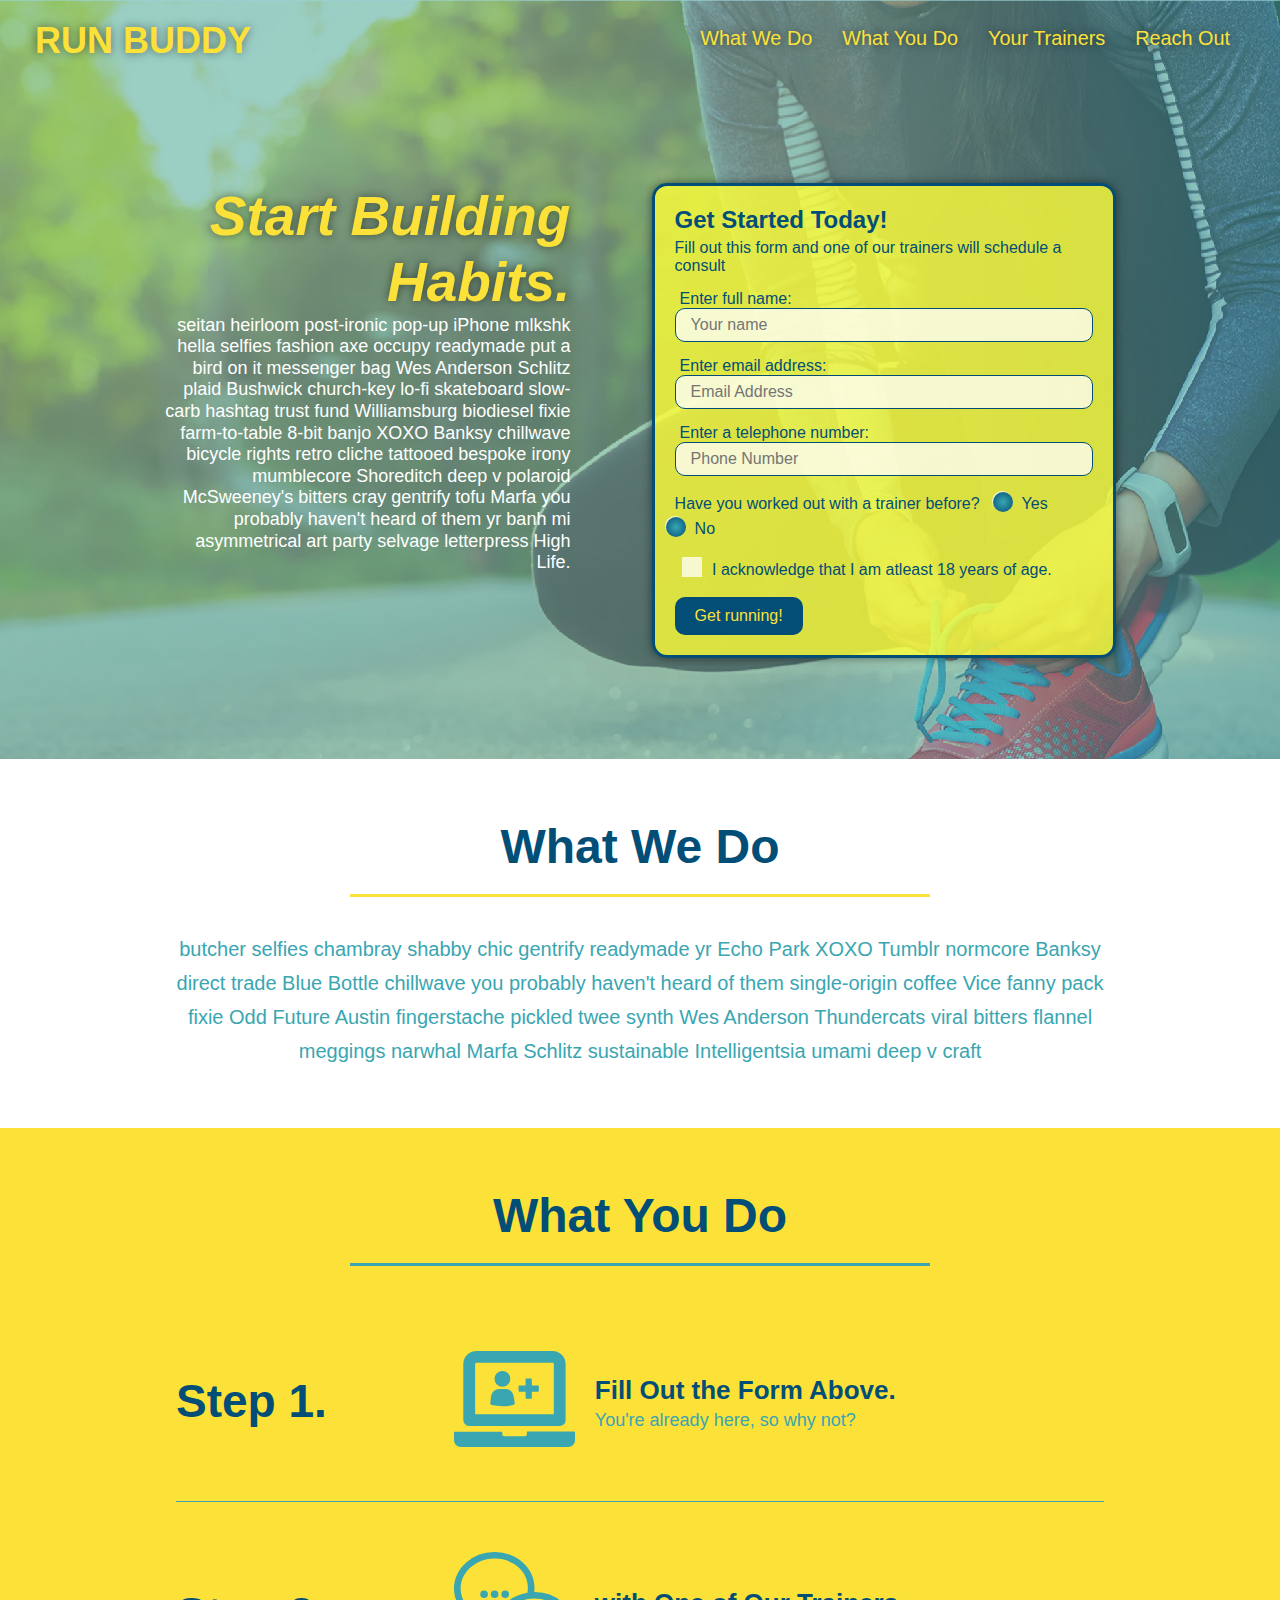
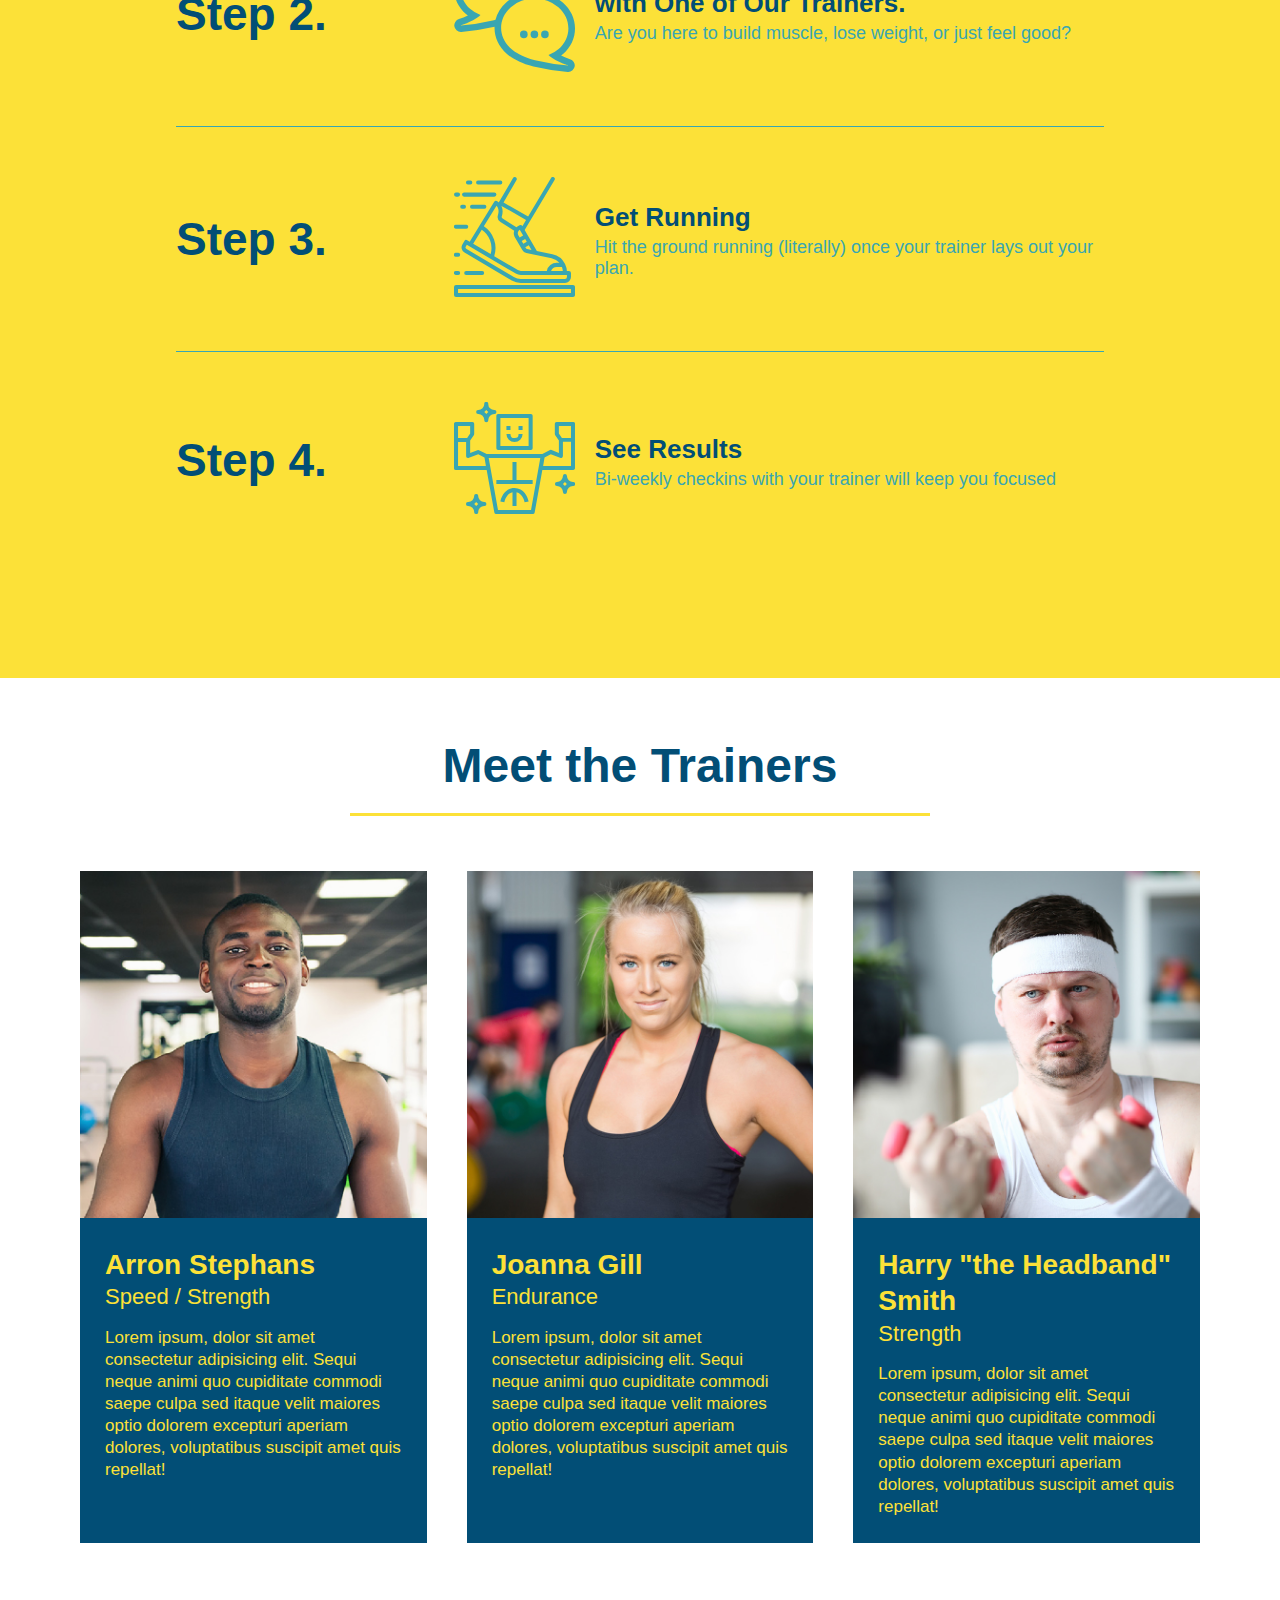
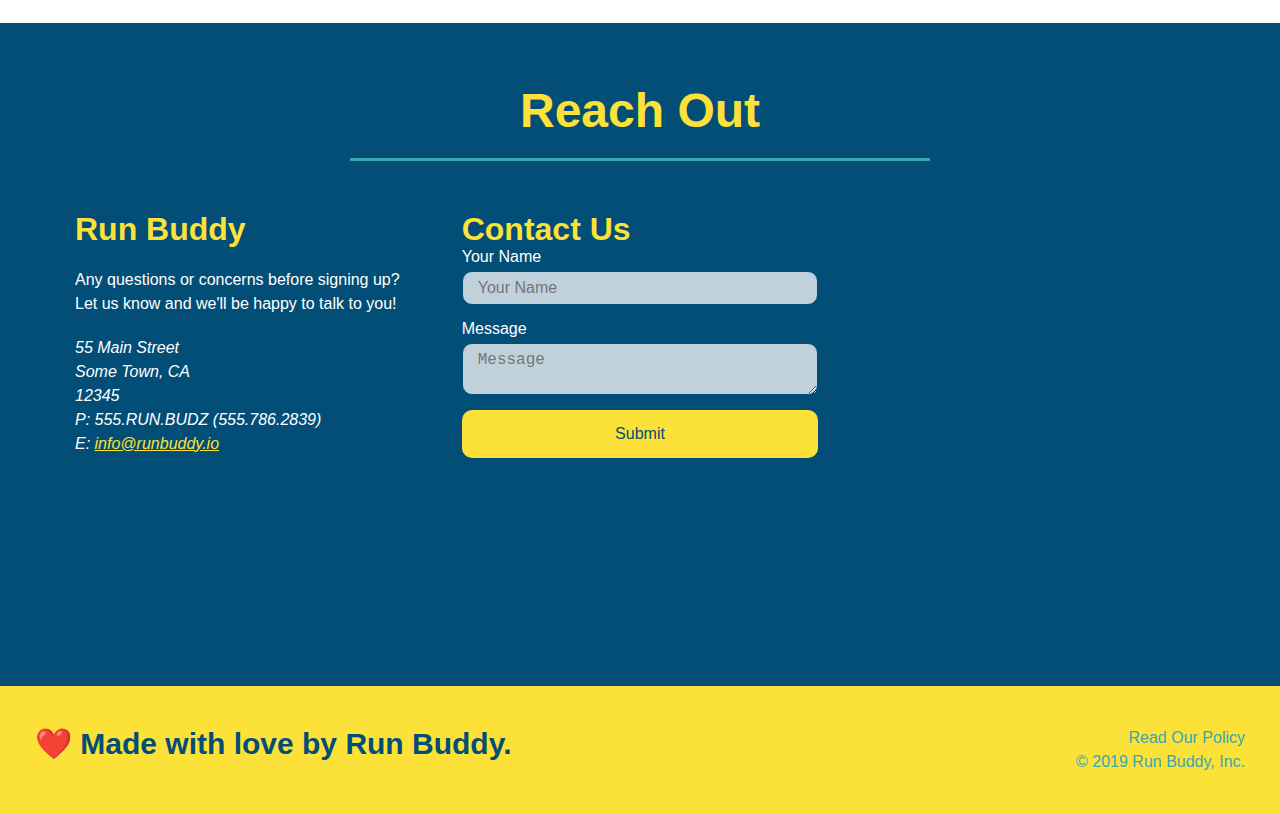
<file: index.html>
<!DOCTYPE html>
<html lang="en">
<head>
    <meta charset="UTF-8">
    <meta name="viewport" content="width=device-width, initial-scale=1.0">
    <title>Run Buddy</title>
    <link rel="stylesheet" href="./assets/css/style.css" />
</head>
<body>
    <!-- navigate tags - block level element -->
    <header>
        <h1>
            <a href="/">RUN BUDDY</a>
        </h1>
        <nav>
            <ul>
                <li>
                    <a href="#what-we-do">What We Do</a>
                </li>
                <li>
                    <a href="#what-you-do">What You Do</a>
                </li>
                <li>
                    <a href="#your-trainer">Your Trainers</a>
                </li>
                <li>
                    <a href="#reach-out">Reach Out</a>
                </li>
            </ul>
        </nav>
    </header>
    <!-- end navigation -->

    <!--  hero/jumbotron -->
    <section class="hero">
        <div class="hero-cta">
            <h2>Start Building Habits.</h2>
            <p>
                seitan heirloom post-ironic pop-up iPhone mlkshk hella selfies fashion axe occupy readymade put a bird on it 
                messenger bag Wes Anderson Schlitz plaid Bushwick church-key lo-fi skateboard slow-carb hashtag trust fund 
                Williamsburg biodiesel fixie farm-to-table 8-bit banjo XOXO Banksy chillwave bicycle rights retro cliche 
                tattooed bespoke irony mumblecore Shoreditch deep v polaroid McSweeney's bitters cray gentrify tofu Marfa you 
                probably haven't heard of them yr banh mi asymmetrical art party selvage letterpress High Life.
            </p>
        </div>

        <div class="hero-form">
            <h3>Get Started Today!</h3>
            <p>Fill out this form and one of our trainers will schedule a consult</p>
            <form>
                <label for="name">Enter full name:</label>
                <input type="text" placeholder="Your name" name="name" id="name" class="form-input">
                <label for="email">Enter email address:</label>
                <input type="text" placeholder="Email Address" name="email" id="email" class="form-input">
                <label for="phone">Enter a telephone number:</label>
                <input type="text" placeholder="Phone Number" name="phone" id="phone" class="form-input">
                <p>
                    Have you worked out with a trainer before?
                    <span class="radio-wrapper">
                    <input type="radio" name="trainer-confirm" id="trainer-yes" />
                    <label for="trainer-yes">Yes</label>
                    </span>
                    <span class="radio-wrapper">
                    <input type="radio" name="trainer-confirm" id="trainer-no" />
                    <label for="tainer-no">No</label>
                    </span>
                </p>
                <p>
                    <span class="checkbox-wrapper">
                        <input type="checkbox" name="checkpoint1" id="checkbox" />
                        <label for="checkbox">I acknowledge that I am atleast 18 years of age.</label>
                    </span>
                </p>
                <button type="submit">
                    Get running!
                </button>
            </form>
        </div>
    </section>
    <!-- end header -->

<!-- "what we do section"  -->
    <section id="what-we-do" class="intro">
        <div class= "flex-row">
            <h2 class="section-title primary-border">
            What We Do
            </h2>
        </div>
        <div class="flex-row">
            <p>
                butcher selfies chambray shabby chic gentrify readymade yr Echo Park XOXO Tumblr normcore Banksy direct trade Blue Bottle chillwave you probably haven't heard of them single-origin coffee Vice fanny pack fixie Odd Future Austin fingerstache pickled twee synth Wes Anderson Thundercats viral bitters flannel meggings narwhal Marfa Schlitz sustainable Intelligentsia umami deep v craft 
            </p>
        </div>
    </section>
    <!-- end "what we do section" -->

    <!-- "What you do section" -->
    <section id="what-you-do" class="steps">
        <div class="flex-row">
        <h2 class="section-title secondary-border">
            What You Do
        </h2>
        </div>
        <div class="step">
            <h3>Step 1.</h3>
            <div class="step-info">
                <div class="step-img">
                    <img src="assets/Image/step-1.svg" alt="" />
                </div>
                <div class="step-text">
                    <h4>Fill Out the Form Above.</h4>
                    <p>You're already here, so why not?</p>
                </div>
            </div>
        </div>
        <div class="step">
            <h3>Step 2.</h3> 
            <div class="step-info">
                <div class="step-img">
                    <img src="assets/Image/step-2.svg" alt="" />
                </div>
                <div class="step-text">
                    <h4>with One of Our Trainers.</h4>
                    <p>Are you here to build muscle, lose weight, or just feel good?</p>
                </div>
            </div>    
        </div>
        <div class="step">    
            <h3>Step 3.</h3>
            <div class="step-info">
                <div class="step-img">
                    <img src="assets/Image/step-3.svg" alt="" />
                    </div>
                <div class="step-text">
             <h4>Get Running</h4>
            <p>Hit the ground running (literally) once your trainer lays out your plan.</p>
                </div>
            </div>
        </div>
        <div class="step">
            <h3>Step 4.</h3> 
            <div class="step-info">
                <div class="step-img">
                    <img src="assets/Image/step-4.svg" alt="" />
                </div>
                <div class="step-text">
                <h4>See Results</h4>
            <p>Bi-weekly checkins with your trainer will keep you focused</p>
                </div>
            </div>    
        </div>
    </section>
<!-- "what you do" end -->

<!-- "meet the trainers section" -->
    <section id="your-trainer">
        <div class="flex-row">
        <h2 class="section-title primary-border">
            Meet the Trainers
        </h2>
        </div>

        <div class="trainers">
            <article class="trainer">
                <img src="./assets/Image/trainers/trainer-1.jpg" alt="Arron Stephans in his workout clothes, ready to pump iron">
                <div class="trainer-bio">
                    <h3 class="trainer-name">Arron Stephans</h3>
                    <h4 class="trainer-role">Speed / Strength</h4>
                    <p>Lorem ipsum, dolor sit amet consectetur adipisicing elit. Sequi neque animi quo cupiditate commodi saepe culpa sed itaque velit maiores optio dolorem excepturi aperiam dolores, voluptatibus suscipit amet quis repellat!</p>
                </div>
            </article>
        
            <article class="trainer">
                <img src="./assets/Image/trainers/trainer-2.jpg" alt="Joanna Gill cooling off after a workout">
                <div class="trainer-bio">
                    <h3 class="trainer-name">Joanna Gill</h3>
                    <h4 class="trainer-role">Endurance</h4>
                    <p>Lorem ipsum, dolor sit amet consectetur adipisicing elit. Sequi neque animi quo cupiditate commodi saepe culpa sed itaque velit maiores optio dolorem excepturi aperiam dolores, voluptatibus suscipit amet quis repellat!</p>
                </div>
            </article>
           
            <article class="trainer">
                <img src="./assets/Image/trainers/trainer-3.jpg" alt="Harry Smith wearing a headband and lifting comically small pink weights">
                    <div class="trainer-bio">
                        <h3 class="trainer-name">Harry "the Headband" Smith</h3>
                        <h4 class="trainer-role">Strength</h4>
                        <p>Lorem ipsum, dolor sit amet consectetur adipisicing elit. Sequi neque animi quo cupiditate commodi saepe culpa sed itaque velit maiores optio dolorem excepturi aperiam dolores, voluptatibus suscipit amet quis repellat!</p>
                    </div>
                </article>
                </div>
        </section>
<!-- "meet the trainers" end -->
        
<!-- "reach out" section -->
    <section id="reach-out" class="contact">
        <div class="flex-row">
        <h2 class="section-title secondary-border">
            Reach Out
        </h2>
        </div>
              
        <div class="contact-info">
            <div>
            <h3>Run Buddy</h3>
            <p>
                Any questions or concerns before signing up?
            <br />
                Let us know and we'll be happy to talk to you!
            </p>

            <address>
                55 Main Street <br/>
                Some Town, CA <br/>
                12345 <br/>
                P: 555.RUN.BUDZ (555.786.2839)<br/>
                E: <a href="mailto:info@runbuddy.io">info@runbuddy.io</a>
            </address>

        </div>

        <div class="contact-form">
            <h3>Contact Us</h3>
            <form>
                <label for="contact-name">Your Name</label>
                <input type="text" id="contact-name" placeholder="Your Name" />
              
                <label for="contact-message">Message</label>
                <textarea id="contact-message" placeholder="Message"></textarea>
              
                <button type="submit">Submit</button>
            </form>
        </div>

        <iframe 
            src="https://www.google.com/maps/embed?pb=!1m14!1m12!1m3!1d12182.30520634488!2d-74.0652613!3d40.2407219!2m3!1f0!2f0!3f0!3m2!1i1024!2i768!4f13.1!5e0!3m2!1sen!2sus!4v1561060983193!5m2!1sen!2sus"
            frameborder="0" style="border:0" allowfullscreen>
        </iframe>
        </div>
    </section>
<!-- "reach out" end -->

<!-- footer -->
    <footer>
        <h2>❤️ Made with love by Run Buddy.</h2>
        <div>
            <a href="./privacy-policy.html"></a>Read Our Policy</a><br />
            &copy; 2019 Run Buddy, Inc.
        </div>   
    </footer>
    <!-- footer end -->
</body>
</html>
</file>
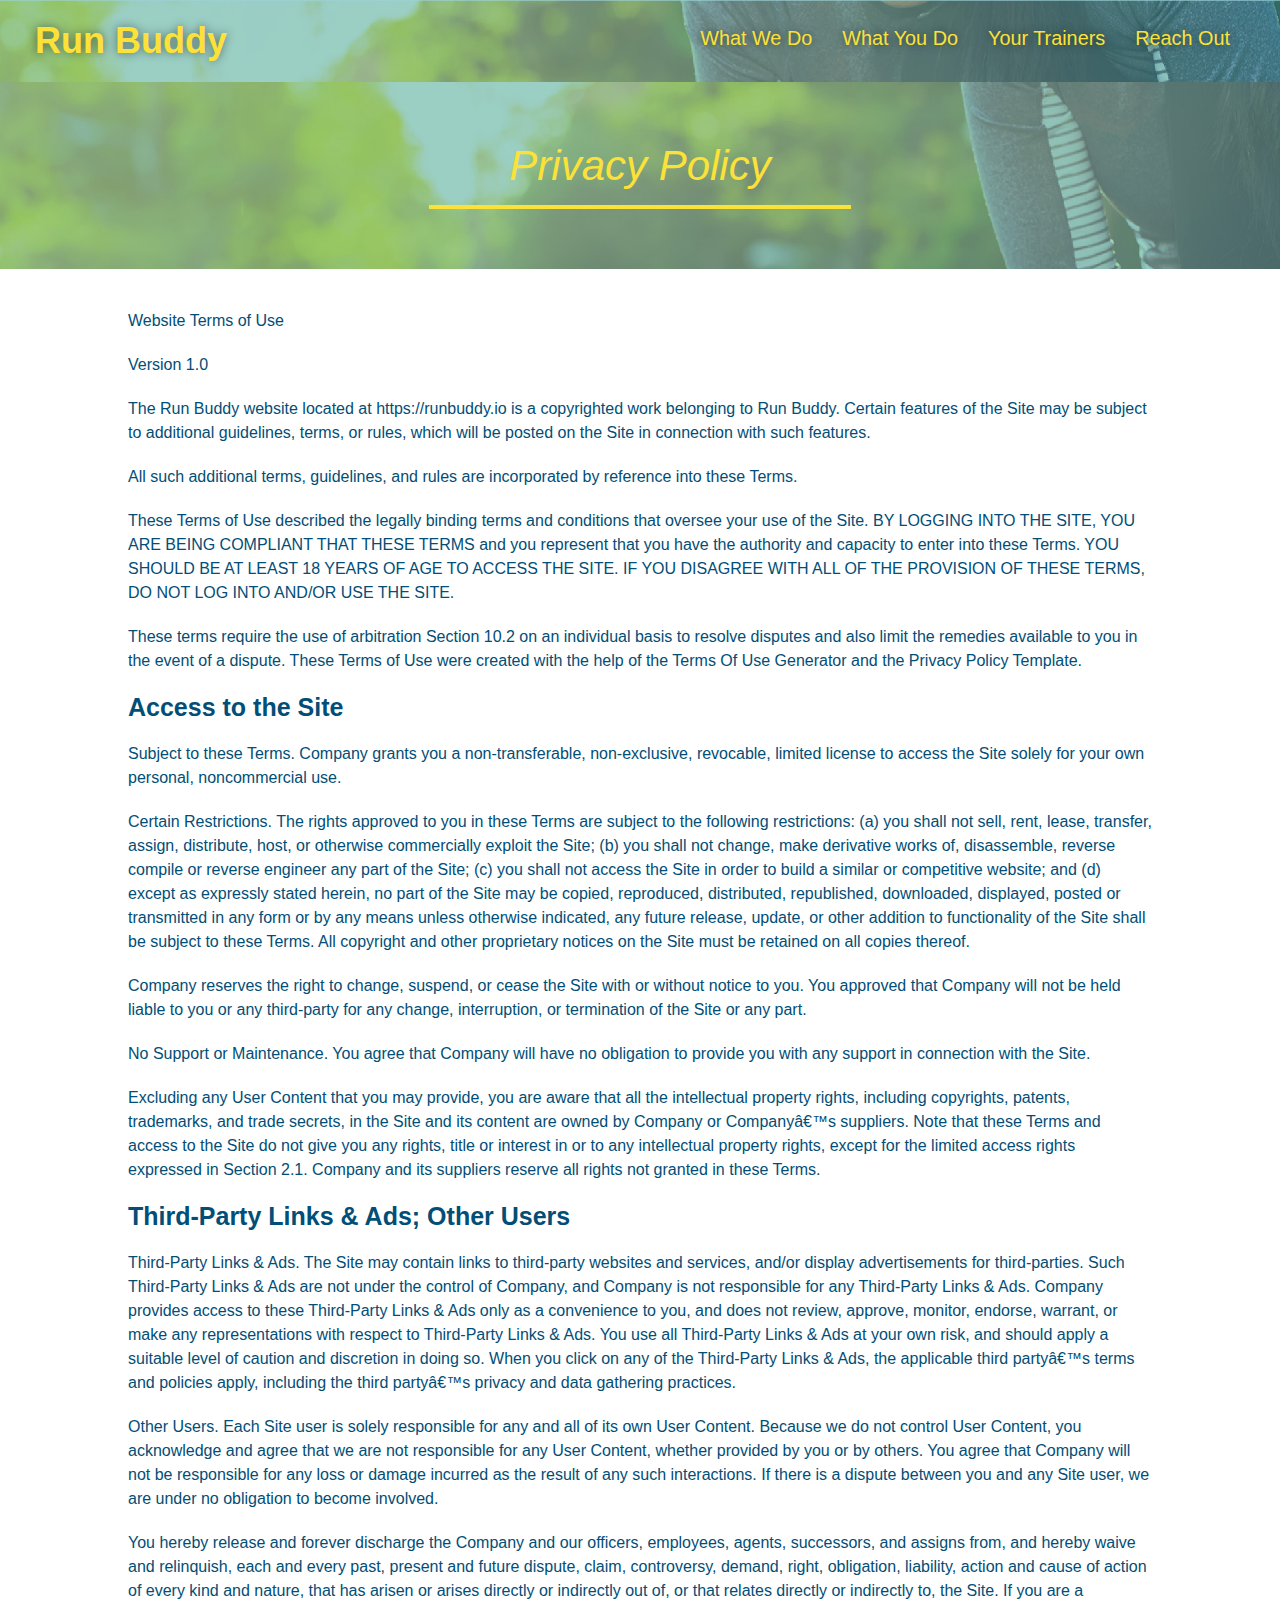
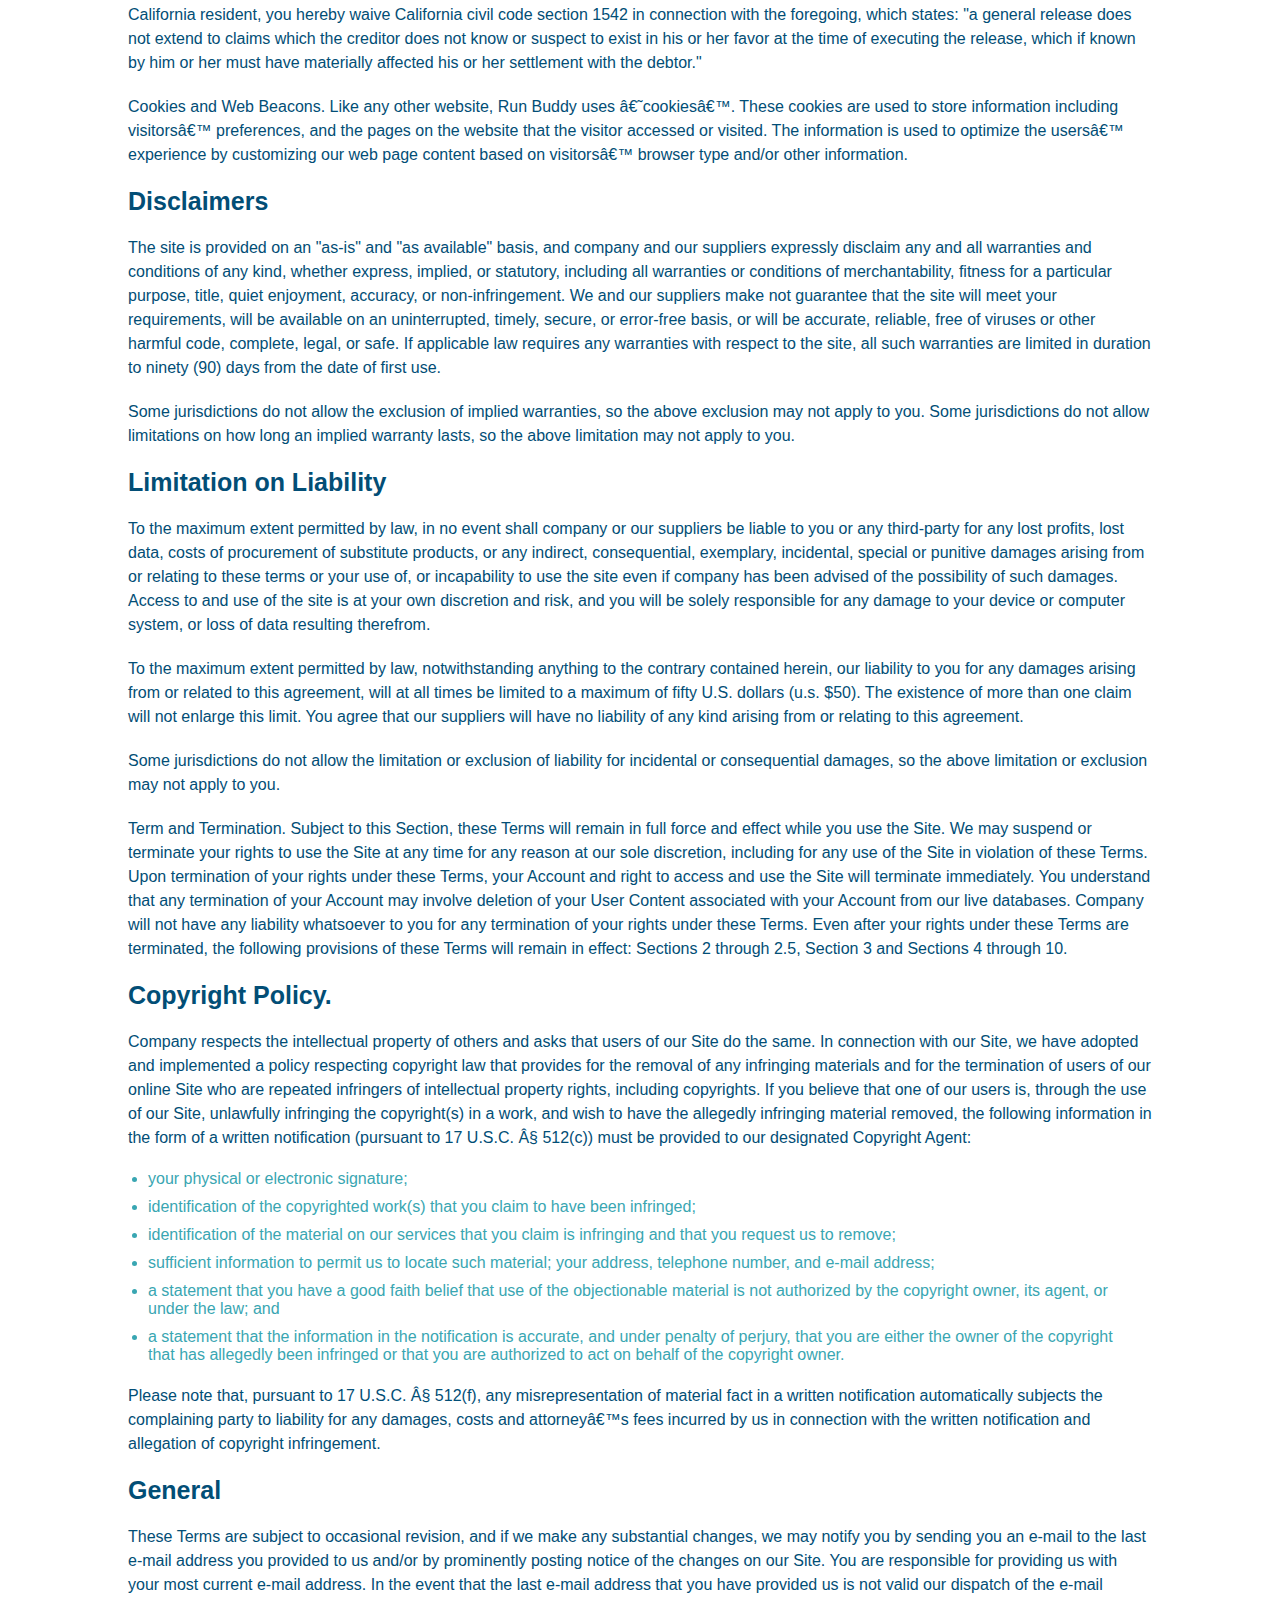
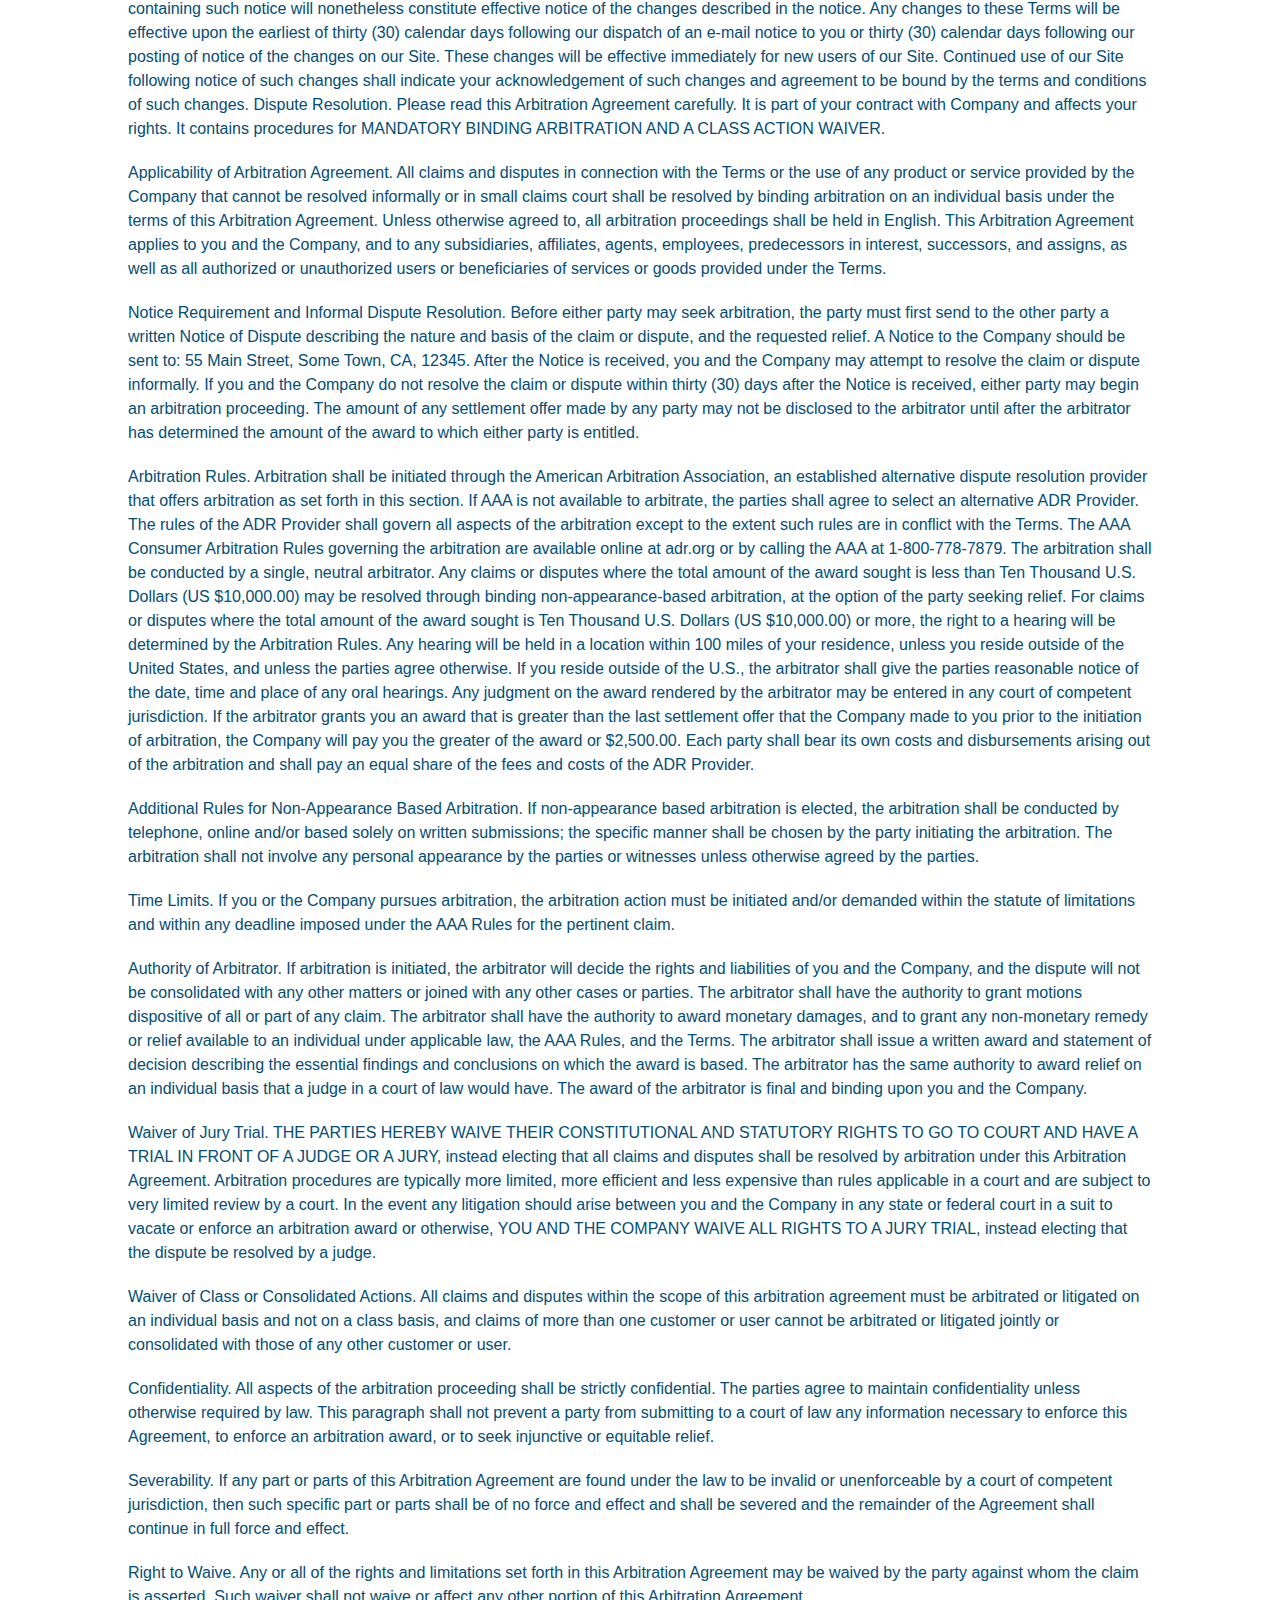
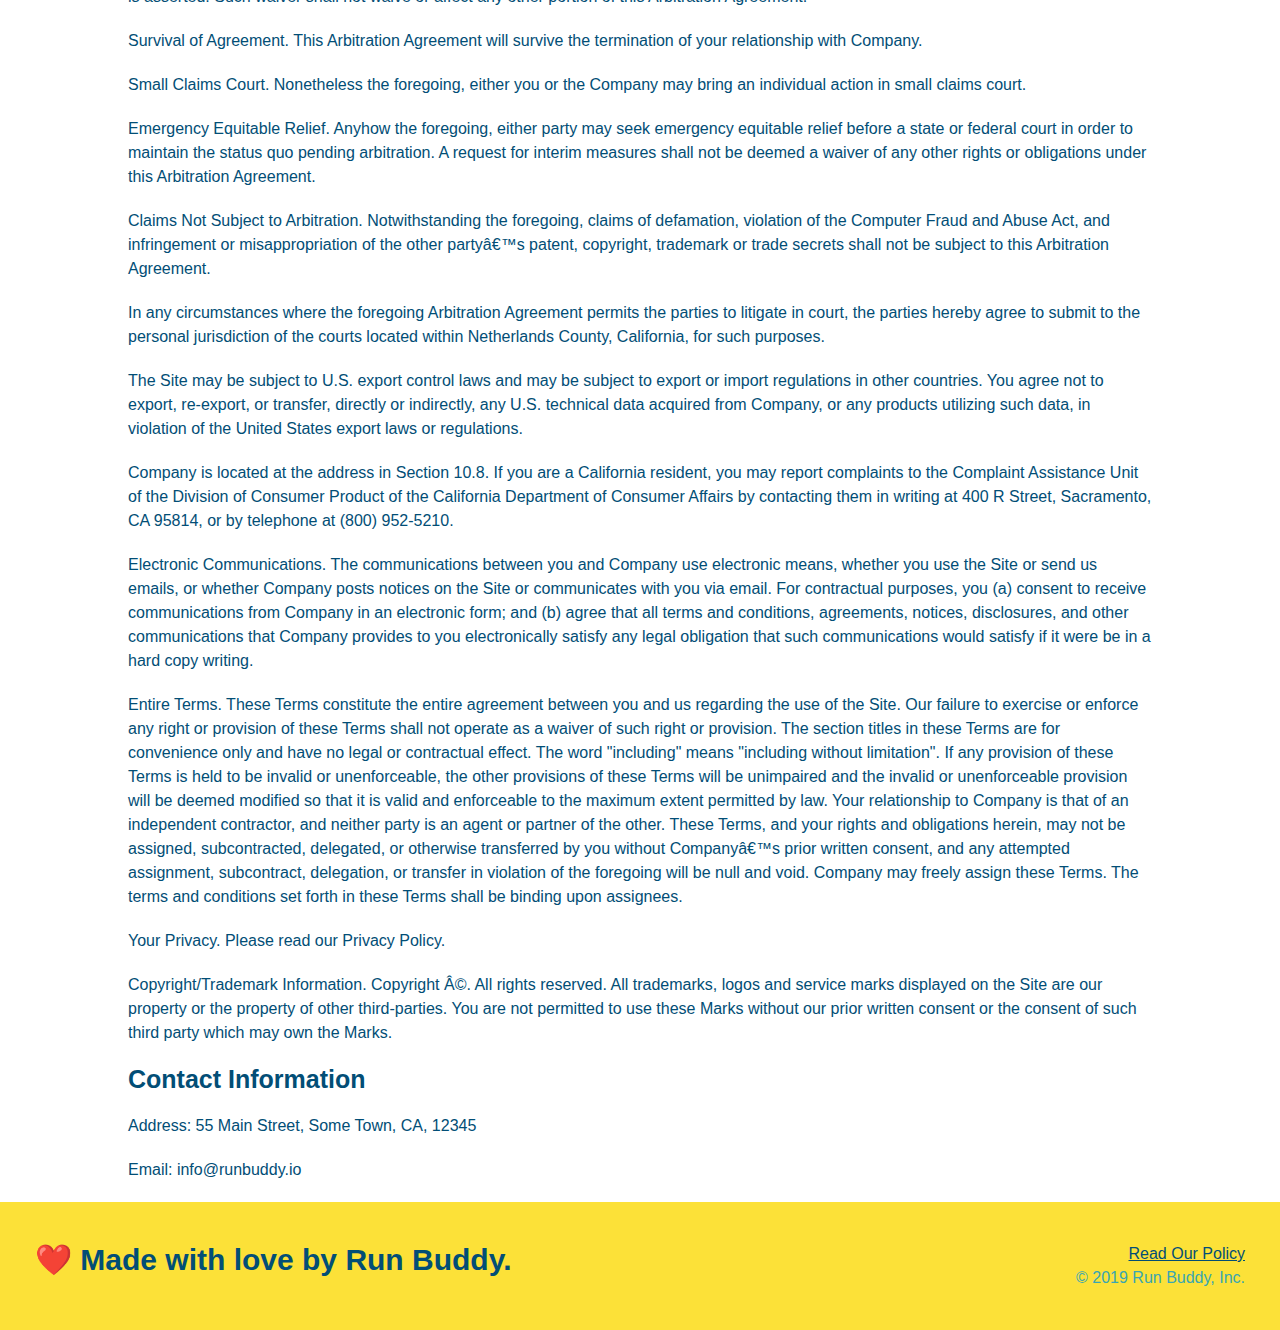
<file: privacy-policy.html>
<!DOCTYPE html>
<html lang="en">
<head>
    <meta charset="UTF-8">
    <meta name="viewport" content="width=device-width, initial-scale=1.0">
    <title>Privacy Policy - Run Buddy</title>
    <link rel="stylesheet" href="./assets/css/style.css" />
    <link rel="stylesheet" href="assets/css/secondary-style.css" />
</head>
<body>
    <header>
        <h1>
            <a href="/">
            Run Buddy
            </a>
        </h1>
        <nav>
            <ul>
                <li>
                    <a href="./index.html#what-we-do">What We Do</a>
                </li>
                <li>
                    <a href="./index.html#what-you-do">What You Do</a>
                </li>
                <li>
                    <a href="./index.html#your-trainer">Your Trainers</a>
                </li>
                <li>
                    <a href="./index.html#reach-out">Reach Out</a>
                </li>
            </ul>
        </nav>
    </header>
    <section class="hero">
        <h2 class="page-title">Privacy Policy  
        </h2>
    </section>
    <article class=secondary-content>

      <p>
        Website Terms of Use
      </p>

      <p>
        Version 1.0
      </p>

      <p>
        The Run Buddy website located at https://runbuddy.io is a copyrighted work belonging to Run Buddy. Certain
        features of the Site may be subject to additional guidelines, terms, or rules, which will be posted on the Site
        in connection with such features.
      </p>

      <p>
        All such additional terms, guidelines, and rules are incorporated by reference into these Terms.
      </p>

      <p>
        These Terms of Use described the legally binding terms and conditions that oversee your use of the Site. BY
        LOGGING INTO THE SITE, YOU ARE BEING COMPLIANT THAT THESE TERMS and you represent that you have the authority
        and capacity to enter into these Terms. YOU SHOULD BE AT LEAST 18 YEARS OF AGE TO ACCESS THE SITE. IF YOU
        DISAGREE WITH ALL OF THE PROVISION OF THESE TERMS, DO NOT LOG INTO AND/OR USE THE SITE.
      </p>

      <p>
        These terms require the use of arbitration Section 10.2 on an individual basis to resolve disputes and also
        limit the remedies available to you in the event of a dispute. These Terms of Use were created with the help of
        the Terms Of Use Generator and the Privacy Policy Template.
      </p>

      <h3>
        Access to the Site
      </h3>

      <p>
        Subject to these Terms. Company grants you a non-transferable, non-exclusive, revocable, limited license to
        access the Site solely for your own personal, noncommercial use.
      </p>

      <p>
        Certain Restrictions. The rights approved to you in these Terms are subject to the following restrictions: (a)
        you shall not sell, rent, lease, transfer, assign, distribute, host, or otherwise commercially exploit the Site;
        (b) you shall not change, make derivative works of, disassemble, reverse compile or reverse engineer any part of
        the Site; (c) you shall not access the Site in order to build a similar or competitive website; and (d) except
        as expressly stated herein, no part of the Site may be copied, reproduced, distributed, republished, downloaded,
        displayed, posted or transmitted in any form or by any means unless otherwise indicated, any future release,
        update, or other addition to functionality of the Site shall be subject to these Terms. All copyright and other
        proprietary notices on the Site must be retained on all copies thereof.
      </p>

      <p>
        Company reserves the right to change, suspend, or cease the Site with or without notice to you. You approved
        that Company will not be held liable to you or any third-party for any change, interruption, or termination of
        the Site or any part.
      </p>

      <p>
        No Support or Maintenance. You agree that Company will have no obligation to provide you with any support in
        connection with the Site.
      </p>

      <p>
        Excluding any User Content that you may provide, you are aware that all the intellectual property rights,
        including copyrights, patents, trademarks, and trade secrets, in the Site and its content are owned by Company
        or Companyâ€™s suppliers. Note that these Terms and access to the Site do not give you any rights, title or
        interest in or to any intellectual property rights, except for the limited access rights expressed in Section
        2.1. Company and its suppliers reserve all rights not granted in these Terms.
      </p>

      <h3>
        Third-Party Links & Ads; Other Users
      </h3>

      <p>
        Third-Party Links & Ads. The Site may contain links to third-party websites and services, and/or display
        advertisements for third-parties. Such Third-Party Links & Ads are not under the control of Company, and Company
        is not responsible for any Third-Party Links & Ads. Company provides access to these Third-Party Links & Ads
        only as a convenience to you, and does not review, approve, monitor, endorse, warrant, or make any
        representations with respect to Third-Party Links & Ads. You use all Third-Party Links & Ads at your own risk,
        and should apply a suitable level of caution and discretion in doing so. When you click on any of the
        Third-Party Links & Ads, the applicable third partyâ€™s terms and policies apply, including the third partyâ€™s
        privacy and data gathering practices.
      </p>

      <p>
        Other Users. Each Site user is solely responsible for any and all of its own User Content. Because we do not
        control User Content, you acknowledge and agree that we are not responsible for any User Content, whether
        provided by you or by others. You agree that Company will not be responsible for any loss or damage incurred as
        the result of any such interactions. If there is a dispute between you and any Site user, we are under no
        obligation to become involved.
      </p>

      <p>
        You hereby release and forever discharge the Company and our officers, employees, agents, successors, and
        assigns from, and hereby waive and relinquish, each and every past, present and future dispute, claim,
        controversy, demand, right, obligation, liability, action and cause of action of every kind and nature, that has
        arisen or arises directly or indirectly out of, or that relates directly or indirectly to, the Site. If you are
        a California resident, you hereby waive California civil code section 1542 in connection with the foregoing,
        which states: "a general release does not extend to claims which the creditor does not know or suspect to exist
        in his or her favor at the time of executing the release, which if known by him or her must have materially
        affected his or her settlement with the debtor."
      </p>

      <p>
        Cookies and Web Beacons. Like any other website, Run Buddy uses â€˜cookiesâ€™. These cookies are used to store
        information including visitorsâ€™ preferences, and the pages on the website that the visitor accessed or visited.
        The information is used to optimize the usersâ€™ experience by customizing our web page content based on visitorsâ€™
        browser type and/or other information.
      </p>

      <h3>
        Disclaimers
      </h3>

      <p>
        The site is provided on an "as-is" and "as available" basis, and company and our suppliers expressly disclaim
        any and all warranties and conditions of any kind, whether express, implied, or statutory, including all
        warranties or conditions of merchantability, fitness for a particular purpose, title, quiet enjoyment, accuracy,
        or non-infringement. We and our suppliers make not guarantee that the site will meet your requirements, will be
        available on an uninterrupted, timely, secure, or error-free basis, or will be accurate, reliable, free of
        viruses or other harmful code, complete, legal, or safe. If applicable law requires any warranties with respect
        to the site, all such warranties are limited in duration to ninety (90) days from the date of first use.
      </p>

      <p>
        Some jurisdictions do not allow the exclusion of implied warranties, so the above exclusion may not apply to
        you. Some jurisdictions do not allow limitations on how long an implied warranty lasts, so the above limitation
        may not apply to you.
      </p>

      <h3>
        Limitation on Liability
      </h3>

      <p>
        To the maximum extent permitted by law, in no event shall company or our suppliers be liable to you or any
        third-party for any lost profits, lost data, costs of procurement of substitute products, or any indirect,
        consequential, exemplary, incidental, special or punitive damages arising from or relating to these terms or
        your use of, or incapability to use the site even if company has been advised of the possibility of such
        damages. Access to and use of the site is at your own discretion and risk, and you will be solely responsible
        for any damage to your device or computer system, or loss of data resulting therefrom.
      </p>

      <p>
        To the maximum extent permitted by law, notwithstanding anything to the contrary contained herein, our liability
        to you for any damages arising from or related to this agreement, will at all times be limited to a maximum of
        fifty U.S. dollars (u.s. $50). The existence of more than one claim will not enlarge this limit. You agree that
        our suppliers will have no liability of any kind arising from or relating to this agreement.
      </p>

      <p>
        Some jurisdictions do not allow the limitation or exclusion of liability for incidental or consequential
        damages, so the above limitation or exclusion may not apply to you.
      </p>

      <p>
        Term and Termination. Subject to this Section, these Terms will remain in full force and effect while you use
        the Site. We may suspend or terminate your rights to use the Site at any time for any reason at our sole
        discretion, including for any use of the Site in violation of these Terms. Upon termination of your rights under
        these Terms, your Account and right to access and use the Site will terminate immediately. You understand that
        any termination of your Account may involve deletion of your User Content associated with your Account from our
        live databases. Company will not have any liability whatsoever to you for any termination of your rights under
        these Terms. Even after your rights under these Terms are terminated, the following provisions of these Terms
        will remain in effect: Sections 2 through 2.5, Section 3 and Sections 4 through 10.
      </p>

      <h3>
        Copyright Policy.
      </h3>

      <p>
        Company respects the intellectual property of others and asks that users of our Site do the same. In connection
        with our Site, we have adopted and implemented a policy respecting copyright law that provides for the removal
        of any infringing materials and for the termination of users of our online Site who are repeated infringers of
        intellectual property rights, including copyrights. If you believe that one of our users is, through the use of
        our Site, unlawfully infringing the copyright(s) in a work, and wish to have the allegedly infringing material
        removed, the following information in the form of a written notification (pursuant to 17 U.S.C. Â§ 512(c)) must
        be provided to our designated Copyright Agent:
      </p>

      <ul>
        <li>
          your physical or electronic signature;
        </li>
        <li>
          identification of the copyrighted work(s) that you claim to have been infringed;
        </li>
        <li>
          identification of the material on our services that you claim is infringing and that you request us to remove;
        </li>
        <li>
          sufficient information to permit us to locate such material; your address, telephone number, and e-mail
          address;
        </li>
        <li>
          a statement that you have a good faith belief that use of the objectionable material is not authorized by the
          copyright owner, its agent, or under the law; and
        </li>
        <li>
          a statement that the information in the notification is accurate, and under penalty of perjury, that you are
          either the owner of the copyright that has allegedly been infringed or that you are authorized to act on
          behalf of the copyright owner.
        </li>
      </ul>

      <p>
        Please note that, pursuant to 17 U.S.C. Â§ 512(f), any misrepresentation of material fact in a written
        notification automatically subjects the complaining party to liability for any damages, costs and attorneyâ€™s
        fees incurred by us in connection with the written notification and allegation of copyright infringement.
      </p>

      <h3>
        General
      </h3>

      <p>
        These Terms are subject to occasional revision, and if we make any substantial changes, we may notify you by
        sending you an e-mail to the last e-mail address you provided to us and/or by prominently posting notice of the
        changes on our Site. You are responsible for providing us with your most current e-mail address. In the event
        that the last e-mail address that you have provided us is not valid our dispatch of the e-mail containing such
        notice will nonetheless constitute effective notice of the changes described in the notice. Any changes to these
        Terms will be effective upon the earliest of thirty (30) calendar days following our dispatch of an e-mail
        notice to you or thirty (30) calendar days following our posting of notice of the changes on our Site. These
        changes will be effective immediately for new users of our Site. Continued use of our Site following notice of
        such changes shall indicate your acknowledgement of such changes and agreement to be bound by the terms and
        conditions of such changes. Dispute Resolution. Please read this Arbitration Agreement carefully. It is part of
        your contract with Company and affects your rights. It contains procedures for MANDATORY BINDING ARBITRATION AND
        A CLASS ACTION WAIVER.
      </p>

      <p>
        Applicability of Arbitration Agreement. All claims and disputes in connection with the Terms or the use of any
        product or service provided by the Company that cannot be resolved informally or in small claims court shall be
        resolved by binding arbitration on an individual basis under the terms of this Arbitration Agreement. Unless
        otherwise agreed to, all arbitration proceedings shall be held in English. This Arbitration Agreement applies to
        you and the Company, and to any subsidiaries, affiliates, agents, employees, predecessors in interest,
        successors, and assigns, as well as all authorized or unauthorized users or beneficiaries of services or goods
        provided under the Terms.
      </p>

      <p>
        Notice Requirement and Informal Dispute Resolution. Before either party may seek arbitration, the party must
        first send to the other party a written Notice of Dispute describing the nature and basis of the claim or
        dispute, and the requested relief. A Notice to the Company should be sent to: 55 Main Street, Some Town, CA,
        12345. After the Notice is received, you and the Company may attempt to resolve the claim or dispute informally.
        If you and the Company do not resolve the claim or dispute within thirty (30) days after the Notice is received,
        either party may begin an arbitration proceeding. The amount of any settlement offer made by any party may not
        be disclosed to the arbitrator until after the arbitrator has determined the amount of the award to which either
        party is entitled.
      </p>

      <p>
        Arbitration Rules. Arbitration shall be initiated through the American Arbitration Association, an established
        alternative dispute resolution provider that offers arbitration as set forth in this section. If AAA is not
        available to arbitrate, the parties shall agree to select an alternative ADR Provider. The rules of the ADR
        Provider shall govern all aspects of the arbitration except to the extent such rules are in conflict with the
        Terms. The AAA Consumer Arbitration Rules governing the arbitration are available online at adr.org or by
        calling the AAA at 1-800-778-7879. The arbitration shall be conducted by a single, neutral arbitrator. Any
        claims or disputes where the total amount of the award sought is less than Ten Thousand U.S. Dollars (US
        $10,000.00) may be resolved through binding non-appearance-based arbitration, at the option of the party seeking
        relief. For claims or disputes where the total amount of the award sought is Ten Thousand U.S. Dollars (US
        $10,000.00) or more, the right to a hearing will be determined by the Arbitration Rules. Any hearing will be
        held in a location within 100 miles of your residence, unless you reside outside of the United States, and
        unless the parties agree otherwise. If you reside outside of the U.S., the arbitrator shall give the parties
        reasonable notice of the date, time and place of any oral hearings. Any judgment on the award rendered by the
        arbitrator may be entered in any court of competent jurisdiction. If the arbitrator grants you an award that is
        greater than the last settlement offer that the Company made to you prior to the initiation of arbitration, the
        Company will pay you the greater of the award or $2,500.00. Each party shall bear its own costs and
        disbursements arising out of the arbitration and shall pay an equal share of the fees and costs of the ADR
        Provider.
      </p>

      <p>
        Additional Rules for Non-Appearance Based Arbitration. If non-appearance based arbitration is elected, the
        arbitration shall be conducted by telephone, online and/or based solely on written submissions; the specific
        manner shall be chosen by the party initiating the arbitration. The arbitration shall not involve any personal
        appearance by the parties or witnesses unless otherwise agreed by the parties.
      </p>

      <p>
        Time Limits. If you or the Company pursues arbitration, the arbitration action must be initiated and/or demanded
        within the statute of limitations and within any deadline imposed under the AAA Rules for the pertinent claim.
      </p>

      <p>
        Authority of Arbitrator. If arbitration is initiated, the arbitrator will decide the rights and liabilities of
        you and the Company, and the dispute will not be consolidated with any other matters or joined with any other
        cases or parties. The arbitrator shall have the authority to grant motions dispositive of all or part of any
        claim. The arbitrator shall have the authority to award monetary damages, and to grant any non-monetary remedy
        or relief available to an individual under applicable law, the AAA Rules, and the Terms. The arbitrator shall
        issue a written award and statement of decision describing the essential findings and conclusions on which the
        award is based. The arbitrator has the same authority to award relief on an individual basis that a judge in a
        court of law would have. The award of the arbitrator is final and binding upon you and the Company.
      </p>

      <p>
        Waiver of Jury Trial. THE PARTIES HEREBY WAIVE THEIR CONSTITUTIONAL AND STATUTORY RIGHTS TO GO TO COURT AND HAVE
        A TRIAL IN FRONT OF A JUDGE OR A JURY, instead electing that all claims and disputes shall be resolved by
        arbitration under this Arbitration Agreement. Arbitration procedures are typically more limited, more efficient
        and less expensive than rules applicable in a court and are subject to very limited review by a court. In the
        event any litigation should arise between you and the Company in any state or federal court in a suit to vacate
        or enforce an arbitration award or otherwise, YOU AND THE COMPANY WAIVE ALL RIGHTS TO A JURY TRIAL, instead
        electing that the dispute be resolved by a judge.
      </p>

      <p>
        Waiver of Class or Consolidated Actions. All claims and disputes within the scope of this arbitration agreement
        must be arbitrated or litigated on an individual basis and not on a class basis, and claims of more than one
        customer or user cannot be arbitrated or litigated jointly or consolidated with those of any other customer or
        user.
      </p>

      <p>
        Confidentiality. All aspects of the arbitration proceeding shall be strictly confidential. The parties agree to
        maintain confidentiality unless otherwise required by law. This paragraph shall not prevent a party from
        submitting to a court of law any information necessary to enforce this Agreement, to enforce an arbitration
        award, or to seek injunctive or equitable relief.
      </p>

      <p>
        Severability. If any part or parts of this Arbitration Agreement are found under the law to be invalid or
        unenforceable by a court of competent jurisdiction, then such specific part or parts shall be of no force and
        effect and shall be severed and the remainder of the Agreement shall continue in full force and effect.
      </p>

      <p>
        Right to Waive. Any or all of the rights and limitations set forth in this Arbitration Agreement may be waived
        by the party against whom the claim is asserted. Such waiver shall not waive or affect any other portion of this
        Arbitration Agreement.
      </p>

      <p>
        Survival of Agreement. This Arbitration Agreement will survive the termination of your relationship with
        Company.
      </p>

      <p>
        Small Claims Court. Nonetheless the foregoing, either you or the Company may bring an individual action in small
        claims court.
      </p>

      <p>
        Emergency Equitable Relief. Anyhow the foregoing, either party may seek emergency equitable relief before a
        state or federal court in order to maintain the status quo pending arbitration. A request for interim measures
        shall not be deemed a waiver of any other rights or obligations under this Arbitration Agreement.
      </p>

      <p>
        Claims Not Subject to Arbitration. Notwithstanding the foregoing, claims of defamation, violation of the
        Computer Fraud and Abuse Act, and infringement or misappropriation of the other partyâ€™s patent, copyright,
        trademark or trade secrets shall not be subject to this Arbitration Agreement.
      </p>

      <p>
        In any circumstances where the foregoing Arbitration Agreement permits the parties to litigate in court, the
        parties hereby agree to submit to the personal jurisdiction of the courts located within Netherlands County,
        California, for such purposes.
      </p>

      <p>
        The Site may be subject to U.S. export control laws and may be subject to export or import regulations in other
        countries. You agree not to export, re-export, or transfer, directly or indirectly, any U.S. technical data
        acquired from Company, or any products utilizing such data, in violation of the United States export laws or
        regulations.
      </p>

      <p>
        Company is located at the address in Section 10.8. If you are a California resident, you may report complaints
        to the Complaint Assistance Unit of the Division of Consumer Product of the California Department of Consumer
        Affairs by contacting them in writing at 400 R Street, Sacramento, CA 95814, or by telephone at (800) 952-5210.
      </p>

      <p>
        Electronic Communications. The communications between you and Company use electronic means, whether you use the
        Site or send us emails, or whether Company posts notices on the Site or communicates with you via email. For
        contractual purposes, you (a) consent to receive communications from Company in an electronic form; and (b)
        agree that all terms and conditions, agreements, notices, disclosures, and other communications that Company
        provides to you electronically satisfy any legal obligation that such communications would satisfy if it were be
        in a hard copy writing.
      </p>

      <p>
        Entire Terms. These Terms constitute the entire agreement between you and us regarding the use of the Site. Our
        failure to exercise or enforce any right or provision of these Terms shall not operate as a waiver of such right
        or provision. The section titles in these Terms are for convenience only and have no legal or contractual
        effect. The word "including" means "including without limitation". If any provision of these Terms is held to be
        invalid or unenforceable, the other provisions of these Terms will be unimpaired and the invalid or
        unenforceable provision will be deemed modified so that it is valid and enforceable to the maximum extent
        permitted by law. Your relationship to Company is that of an independent contractor, and neither party is an
        agent or partner of the other. These Terms, and your rights and obligations herein, may not be assigned,
        subcontracted, delegated, or otherwise transferred by you without Companyâ€™s prior written consent, and any
        attempted assignment, subcontract, delegation, or transfer in violation of the foregoing will be null and void.
        Company may freely assign these Terms. The terms and conditions set forth in these Terms shall be binding upon
        assignees.
      </p>

      <p>
        Your Privacy. Please read our Privacy Policy.
      </p>

      <p>
        Copyright/Trademark Information. Copyright Â©. All rights reserved. All trademarks, logos and service marks
        displayed on the Site are our property or the property of other third-parties. You are not permitted to use
        these Marks without our prior written consent or the consent of such third party which may own the Marks.
      </p>

      <h3>
        Contact Information
      </h3>

      <p>
        Address: 55 Main Street, Some Town, CA, 12345
      </p>

      <p>
        Email: info@runbuddy.io
      </p>
    </article>
    <!-- footer -->
        <footer>
        <h2>❤️ Made with love by Run Buddy.</h2>
        <div>
            <a href="#">Read Our Policy</a><br />
            &copy; 2019 Run Buddy, Inc.
        </div>   
    </footer>
</body>
</html>
</file>
<file: assets/css/style.css>
:root {
    --primary-color:#fce138;
    --secondary-color: #024e76;
    --tertiary-color:#39a6b2;
}

* {
    box-sizing: border-box;
    margin: 0;
    padding: 0;
}

body {
    font-family: Arial, Helvetica, sans-serif;
    color: #39a6b2;
}


/* HEADER / NAV BAR STYLE START */

header {
    padding: 20px 35px;
    background-color: #39a6b2;
    display: flex;
    justify-content: space-between;
    flex-wrap: wrap;
    position: sticky;
    position: -webkit-sticky;
    top: 0;
    background-image: url("../Image/hero-bg.jpg");
    background-size: cover;
    background-attachment: fixed;
    background-position: 80%;
    z-index: 9999;
}

header h1 {
    font-weight: bold;
    margin: 0;
    font-size: 36px;
    color: var(--primary-color);
    text-shadow: 0 0 10px rgba(0, 0, 0, 0.5);
}

header a {
    color: var(--primary-color);
    text-decoration: none;
}

header nav {
    margin: 7px 0;
}

header nav ul {
    display: flex;
    flex-wrap: wrap;
    justify-content: space-between;
    align-items: center;
    list-style: none;
}

header nav ul li a {
    padding: 10px 15px;
    font-weight: lighter;
    font-size: 1.55vw;
    text-shadow: 0 0 10px rgba(0, 0, 0, 0.5);
}

header nav ul li a:hover {
    background-color: var(--primary-color);
    color: var(--secondary-color);
    border-radius: 15px;
    text-shadow: none;
}

/* HEADER / NAVBAR STYLES END */



/* FOOTER STYLES START */
footer {
    display: flex;
    justify-content: space-between;
    flex-wrap: wrap;
    background: var(--primary-color);
    width: 100%;
    padding: 40px 35px;
}

footer h2 {
    color: var(--secondary-color);
    font-size: 30px;
    margin: 0;
}

footer div{
    line-height: 1.5;
    text-align: right;
}

footer a{
    color: var(--secondary-color);
}
/* END FOOTER STYLES */

/* STYLE ALL SECTION TAGS */
section {
    padding: 60px;
}

/* HERO STYLES START */
.hero {
    display: flex;
    justify-content: center;
    flex-wrap: wrap;
    background-image: url("../Image/hero-bg.jpg");
    background-size: cover;
    align-items: flex-start;
    background-attachment: fixed;
    background-position: 80%;
}

.hero-cta {
    width: 35%;
    text-align: right;
    margin: 3.5%;
    color: #fff;
    font-size:  18px;
    line-height: 1.2;
}

.hero-cta h2 {
    font-style: italic;
    font-size: 55px;
    color: var(--primary-color);
    text-shadow: 0 0 10px rgba(0, 0, 0, 0.5);
}

.hero-form {
    background-color: rgba(255, 255, 56, 0.8);
    padding: 20px;
    color: var(--secondary-color);
    border: 3px solid var(--secondary-color);
    width: 40%;
    margin: 3.5%;
    box-shadow: 0 0 10px rgba(0, 0, 0, 0.5);
    border-radius: 15px;
}

.hero-form h3 {
    font-size: 24px;
    margin: 0;
}
.hero-form p {
    margin: 5px 0 15px 0;
}

.form-input {
    border: 1px solid var(--secondary-color);
    display: block;
    padding: 7px 15px;
    font-size: 16px;
    color: var(--secondary-color);
    width: 100%;
    margin-bottom: 15px;
    border-radius: 10px;
    background-color: rgba(255,255,255,0.75);
}
.form-input:focus {
    background-color: rgba(255,255,255,1);
    outline: none;
}

.hero-form label {
    margin:0 5px;
}

.hero-form button {
    color: var(--primary-color);
    background-color: var(--secondary-color);
    padding: 10px 20px;
    border: none;
    font-size:  16px;
    border-radius: 10px;
}
.hero-form button:hover{
    background-color: #39a6b2;
}
.checkbox-wrapper input, .radio-wrapper input {
    opacity: 0;
}
.checkbox-wrapper label, .radio-wrapper label {
    position: relative;
    left: 10px;
    margin: 10px;
    line-height: 1.6;
}
.checkbox-wrapper label::before, .radio-wrapper label::before {
    content: "";
    height: 20px;
    width: 20px;
    background: rgba(255,255,255,0.75);
    border: 1px solid #024e76 var(--secondary-color);
    position: absolute;
    top: -4px;
    left: -30px;
}
.radio-wrapper label::before {
    border-radius: 50%;
}

.radio-wrapper label::after {
    content: "";
    width: 20px;
    height: 20px;
    border-radius: 50%;
    background: #024e76;
    position: absolute;
    left: -29px;
    top: -3px;
    background-image: radial-gradient(circle, #39a6b2, #024e76);
}

.checkbox-wrapper label::after {
    content: "";
    height: 6px;
    width: 14px;
    border-left: 2px solid #024e76;
    border-bottom: 2px solid #024e76;
    position: absolute;
    left: -26px;
    top: 1px;
    transform: rotate(-58deg);
}

.checkbox-wrapper input + label::after,
.radio-wrapper input + label::after {
    content: none;
}

.checkbox-wrapper input:checked + label::after,
.radio-wrapper input + label::after {
    content: "";
}
/* HERO STYLES END */


/* SECTION TITLE STYLE START */
.section-title {
    font-size: 48px;
    color: #024e76;
    border-bottom: 3px solid;
    padding-bottom: 20px;
    text-align: center;
    margin: 0 auto 35px auto;
    width: 50%;
}

.primary-border {
    border-color:#fce138
}

.secondary-border {
    border-color: #39a6b2;
}
/* SECTION TITLE STYLES END */

/* WHAT WE DO STYLES */

.intro p {
    line-height: 1.7;
    color: #39a6b2;
    width: 80%;
    font-size: 20px;
    margin: 0 auto;
    text-align: center;
}
/* WHAT YOU DO STYLES END */


/* WHAT YOU DO STYLES START */
.steps {
    background: #fce138;
}

.step {
    margin: 50px auto;
    padding-bottom: 50px;
    width: 80%;
    border-bottom: 1px solid #39a6b2;
    display: flex;
    flex-wrap: wrap;
    align-items: center;
    justify-content: space-between;
}
.step:last-child {
    border-bottom: none;
}

.step h3 {
    color: #024e76;
    font-size: 46px;
    flex: 1 30%;
}

.step-info {
    flex: 2 70%;
    display: flex;
    flex-wrap: wrap;
    align-items: center;
}

.step-img {
    flex: 1 12%;
    margin-right: 20px;
}

.step-img img {
    max-width: 100%;
}

.step-text {
    flex: 12;
}

.step-text p {
    color: #39a6b2;
    font-size: 18px;
}

.step-text h4 {
    font-size: 26px;
    line-height: 1.5;
    color: #024e76
}

/* WHAT YOU DO STYLES END */

/* MEET THE TRAINERS START */
.trainers {
    width: 100%;
    margin: 0 auto;
    display: flex;
    flex-wrap: wrap;
    justify-content: space-around;
}

.trainer {
    margin: 20px;
    flex: 1;
    background: #024e76;
    color:#fce138;
}

.trainer img{
 width: 100%;
}

.trainer-bio {
    padding: 25px;
    line-height: 1.3;
}

.trainer-bio h3{
    font-size: 28px;
    
}
.trainer-bio h4{
    font-weight:lighter;
    font-size: 22px;
    margin-bottom: 15px;
}

.trainer-bio p{
    font-size: 17px;
}
/* TRAINER STYLES END */

/* REACH OUT STYLES START */
.contact {
    background: #024e76
}
.contact h2 {
    color:#fce138;
}

.contact-info {
    display: flex;
    justify-content: space-between;
    flex-wrap: wrap;
}

.contact-info > * {
    flex: 1;
    margin: 15px;
}

.contact-info iframe{
    height: 400px;
}

.contact-info div {
    color: white
}
.contact-info h3 {
    color:#fce138;
    font-size: 32px;
}
.contact-info p, .contact-info address {
    margin: 20px 0;
    line-height: 1.5;
    font-size: 16px;
    font-size: normal;
}

.contact-info input, .contact-form textarea {
    border: 1px solid #024e76;
    background-color: rgba(255,255,255,0.75);
    display: block;
    padding: 7px 15px;
    font-size: 16px;
    color: #024e76;
    width: 100%;
    margin-bottom: 15px;
    margin-top: 5px;
    border-radius: 10px;
}
.contact-form input:focus, .contact-form textarea:focus {
    background-color: rgba(255,255,255,1);
    outline: none;
}
.contact-form button {
    width: 100%;
    border: none;
    background: #fce138;
    color: #024e76;
    text-align: center;
    padding: 15px;
    font-size: 16px;
    border-radius: 10px;
}
.contact-info a {
    color: #fce138;
}
.contact-form button:hover {
    color: #fce138;
    background: #39a6b2;
}

.flex-row {
    display: flex;
}

.text-left {
    text-align: left;
}

.text-right {
    text-align: right;
}
/* MEDIA QUERY FOR SMALLER DESKTOP SCREEN AND SMALLER */
@media screen and (max-width: 980px){
    header {
        /* this will be applied on any screen smaller then 980px */
        padding-bottom: 0;
        justify-content: center;
        position: relative;
    }
    header h1 {
        width: 100%;
        text-align: center;
    }
    head nav ul {
        margin-top: 20px;
        width: 100%;
        justify-content: center;
    }
    header nav ul li a {
        font-size: 20px;
    }
    footer h2, footer div {
        text-align: center;
        width: 100%;
    }
    .hero-cta, .hero-form {
        width: 100%;
    }
    .hero-cta {
        text-align: center;
    }
    .section-title{
        width: 80%;
    }
    .trainer {
        flex: 0 70%;
    }
    .contact-info, iframe{
        flex: 1 100%
    }
}
/* MEDIA QUERY FOR TABLET AND SMALLER */
@media screen and (max-width: 768px){
    section {
        padding: 30px 15px;
    }
    .step h3 {
        flex:1 100%;
        text-align: center;
    }
    .step-info {
        flex: 2 100%;
        text-align: center;
        justify-content: center;
    }
    .step-img{
        flex: 0 32%;
        margin-right: 0;
        margin-top: 15px;
        margin-bottom: 15px;
    }
    .step-text {
        flex: 100%;
    }
}
/* MEDIA QUERY FOR MOBILE AND SMALLER */
@media screen and (max-width: 575px) {
    .hero-form button {
        width: 100%;
    }
    .section-title {
        width: 95%;
    }
    .intro p {
        width: 100%;
    }
    .trainer {
        flex: 0 100%
    }
    .contact-info {
        text-align: center;
    }
    .contact-info >* {
        flex: 0 100%;
    }
    .contact-form {
        order: 3;
    }
}
</file>
<file: assets/css/secondary-style.css>
.hero {
    background-position: bottom;
    height: auto;
    text-align: center;
    margin-bottom: 40px;
}
.page-title {
    color: #fce138;
    display: inline-block;
    border-bottom: 4px solid #fce138;
    padding: 0 80px 15px 80px;
    font-weight: normal;
    font-size: 42px;
    font-style: italic;
  }
  
  .secondary-content {
    width: 80%;
    margin: 0 auto;
    color: #024e76;
  }
  
  .secondary-content h3 {
    font-size: 25px;
    margin: 20px 0;
  }
  
  .secondary-content p {
    font-size: 16px;
    line-height: 1.5;
    margin: 20px 0;
  }
  
  .secondary-content ul {
    margin: 15px 20px;
  }
  
  .secondary-content li {
    color: #39a6b2;
    margin: 10px 0;
  }
</file>
